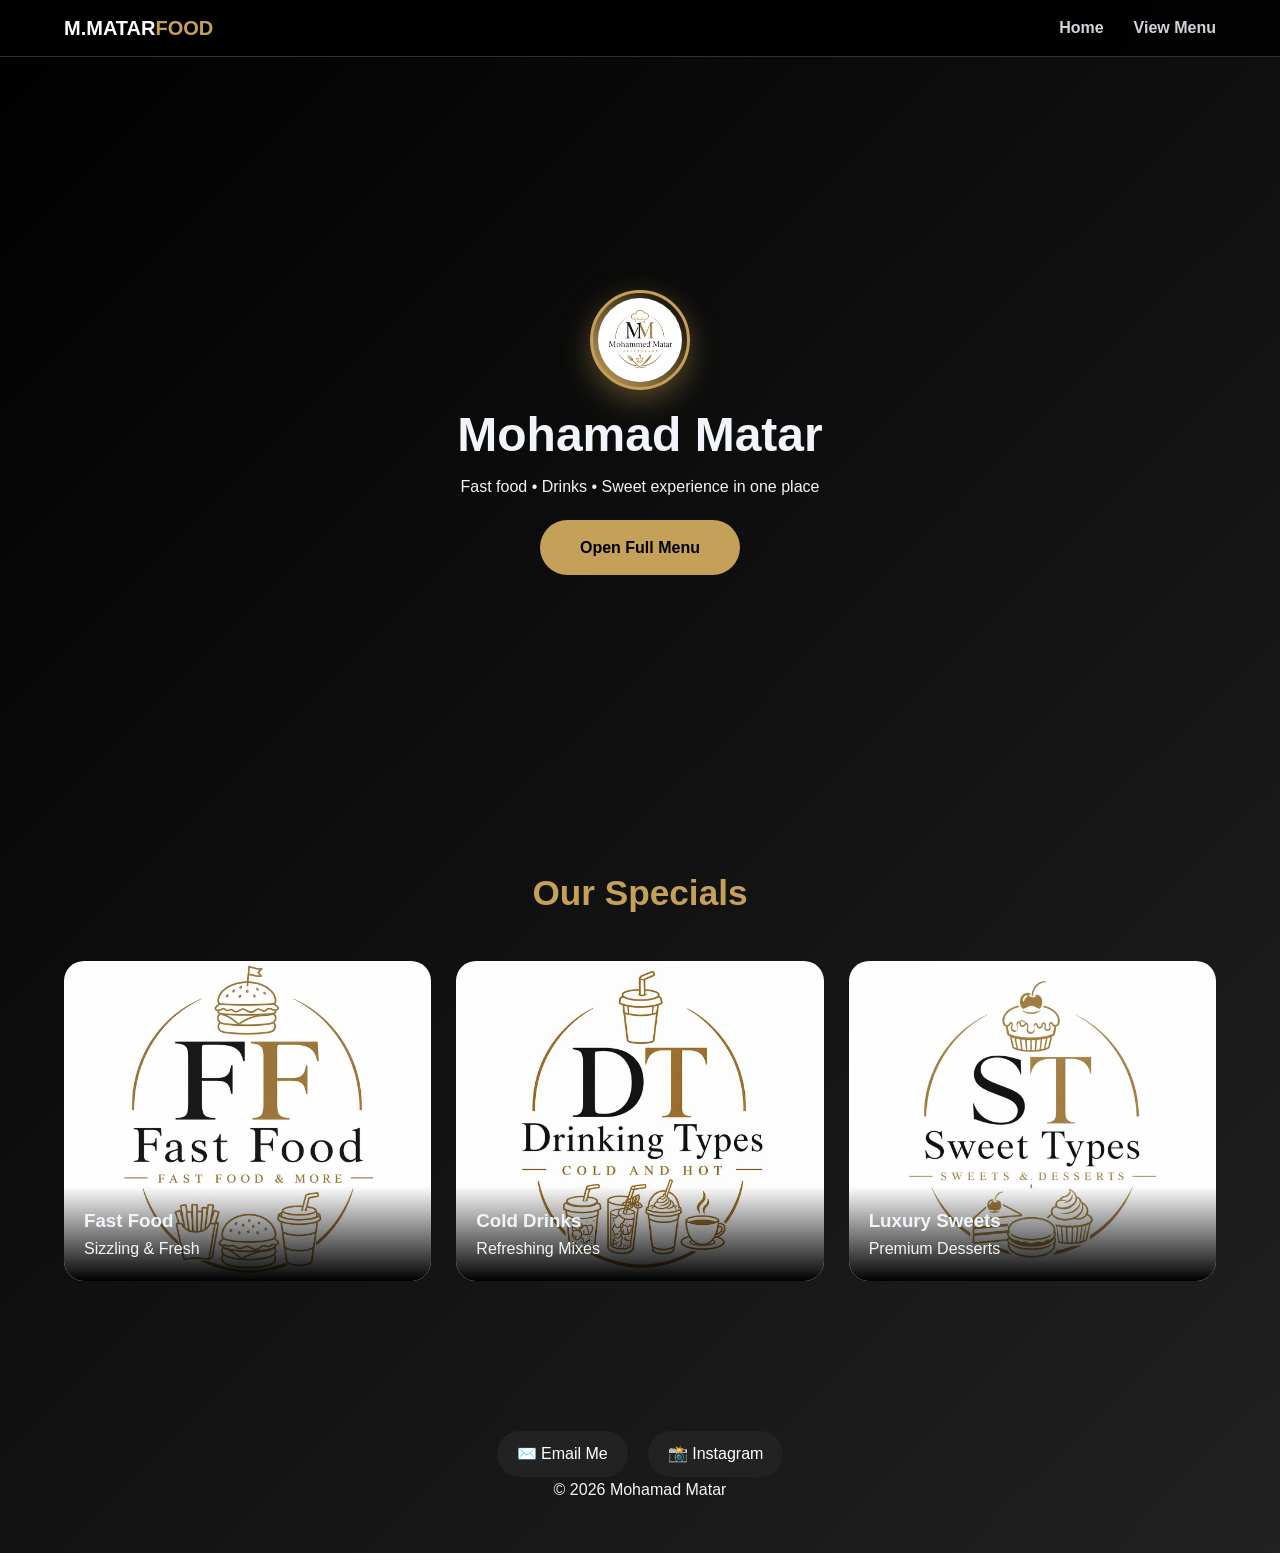
<file: index.html>
<!DOCTYPE html>
<html lang="en">
<head>
    <meta charset="UTF-8">
    <meta name="viewport" content="width=device-width, initial-scale=1.0">
    <title>Mohamad Matar | Home</title>
    <link rel="stylesheet" href="style.css">
</head>
<body>

<!-- NAVBAR -->
<nav class="navbar">
    <div class="logo">M.MATAR<span>FOOD</span></div>
    <ul class="nav-links">
        <li><a href="index.html" class="active-link">Home</a></li>
        <li><a href="menu.html">View Menu</a></li>
    </ul>
</nav>

<!-- HERO -->
<header class="home-hero">
    <div class="hero-content">
        <img src="images/Restaurant.jpg.jpeg" class="avatar" alt="Restaurant">
        <h1>Mohamad Matar</h1>
        <p class="bio">Fast food • Drinks • Sweet experience in one place</p>
        <a href="menu.html" class="cta-btn">Open Full Menu</a>
    </div>
</header>

<!-- SPECIALS -->
<section class="gallery-section">
    <h2 class="section-title">Our Specials</h2>

    <div class="gallery-grid">

        <div class="gallery-card">
            <img src="images/FastFood.jpg.jpeg" alt="Fast Food">
            <div class="gallery-info">
                <h3>Fast Food</h3>
                <p>Sizzling & Fresh</p>
            </div>
        </div>

        <div class="gallery-card">
            <img src="images/Drinking.jpeg" alt="Drinks">
            <div class="gallery-info">
                <h3>Cold Drinks</h3>
                <p>Refreshing Mixes</p>
            </div>
        </div>

        <div class="gallery-card">
            <img src="images/Sweet.jpeg" alt="Sweets">
            <div class="gallery-info">
                <h3>Luxury Sweets</h3>
                <p>Premium Desserts</p>
            </div>
        </div>

    </div>
</section>

<!-- FOOTER -->
<footer class="contact-footer">
    <div class="contact-links">
        <a href="mailto:mohamadmatar950@gmail.com" class="contact-item">✉️ Email Me</a>
        <a href="https://instagram.com" target="_blank" class="contact-item">📸 Instagram</a>
    </div>
    <p>© 2026 Mohamad Matar</p>
</footer>

</body>
</html>
</file>
<file: style.css>
/* --- 1. BASE STYLES --- */
* {
    margin: 0;
    padding: 0;
    box-sizing: border-box;
}

body {
    background-color: #000000;
    background: linear-gradient(-45deg, #000000, #1a1a1a, #2c2c2c, #000000);
    background-size: 400% 400%;
    animation: gradientBG 15s ease infinite;
    color: #f1f5f9;
    font-family: 'Inter', -apple-system, sans-serif;
    line-height: 1.6;
    scroll-behavior: smooth;
    min-height: 100vh;
}

@keyframes gradientBG {
    0% { background-position: 0% 50%; }
    50% { background-position: 100% 50%; }
    100% { background-position: 0% 50%; }
}

/* --- 2. NAVBAR --- */
.navbar {
    display: flex;
    justify-content: space-between;
    align-items: center;
    padding: 12px 5%;
    background: rgba(0, 0, 0, 0.85);
    backdrop-filter: blur(15px);
    -webkit-backdrop-filter: blur(15px);
    position: fixed;
    width: 100%;
    top: 0;
    z-index: 1000;
    border-bottom: 1px solid rgba(197, 160, 89, 0.3);
}

.logo {
    font-weight: 900;
    font-size: 20px;
    color: #fff;
}

.logo span {
    color: #c5a059;
}

.nav-links {
    display: flex;
    list-style: none;
    gap: 30px;
}

.nav-links a {
    color: #d1d5db;
    text-decoration: none;
    font-weight: 600;
    transition: 0.3s;
    position: relative;
}

.nav-links a::after {
    content: "";
    position: absolute;
    width: 0%;
    height: 2px;
    bottom: -5px;
    left: 0;
    background: #c5a059;
    transition: 0.3s;
}

.nav-links a:hover::after {
    width: 100%;
}

.nav-links a:hover,
.active-link {
    color: #c5a059;
}

/* 🛒 CART ICON */
.cart-icon {
    color: #c5a059;
    font-weight: 700;
    background: rgba(197, 160, 89, 0.1);
    padding: 8px 16px;
    border-radius: 50px;
    border: 1px solid rgba(197, 160, 89, 0.3);
    transition: 0.3s;
}

.cart-icon:hover {
    background: #c5a059;
    color: #000;
}

#cart-count {
    background: #c5a059;
    color: #000;
    padding: 3px 8px;
    border-radius: 50%;
    margin-left: 5px;
    font-size: 12px;
}

/* --- 3. HERO --- */
.home-hero {
    height: 85vh;
    display: flex;
    flex-direction: column;
    align-items: center;
    justify-content: center;
    text-align: center;
    padding-top: 100px;
}

/* HERO IMAGE */
.avatar {
    width: 100px;
    height: 100px;
    border-radius: 50%;
    border: 3px solid #c5a059;
    padding: 5px;
    background: linear-gradient(45deg, #c5a059, #000);
    object-fit: cover;
    box-shadow: 0 10px 30px rgba(197, 160, 89, 0.4);
    transition: 0.4s ease;
    animation: glow 3s infinite alternate;
}

.avatar:hover {
    transform: scale(1.08) rotate(2deg);
    box-shadow: 0 15px 40px rgba(197, 160, 89, 0.6);
}

@keyframes glow {
    from {
        box-shadow: 0 0 10px rgba(197,160,89,0.3);
    }
    to {
        box-shadow: 0 0 25px rgba(197,160,89,0.7);
    }
}

.home-hero h1 {
    font-size: 3rem;
}

/* CTA BUTTON */
.cta-btn {
    background: #c5a059;
    color: #000;
    padding: 15px 40px;
    border-radius: 50px;
    text-decoration: none;
    font-weight: 700;
    display: inline-block;
    margin-top: 20px;
    transition: 0.3s;
}

.cta-btn:hover {
    background: #e2c27d;
    transform: translateY(-3px) scale(1.05);
}

/* --- 4. GALLERY --- */
.section-title {
    text-align: center;
    font-size: 2.2rem;
    margin-bottom: 40px;
    color: #c5a059;
}

.gallery-section {
    padding: 100px 5%;
}

.gallery-grid {
    display: grid;
    grid-template-columns: repeat(auto-fit, minmax(300px, 1fr));
    gap: 25px;
}

.gallery-card {
    border-radius: 20px;
    overflow: hidden;
    height: 320px;
    position: relative;
    transition: 0.3s;
}

.gallery-card:hover {
    transform: scale(1.03);
}

.gallery-card img {
    width: 100%;
    height: 100%;
    object-fit: cover;
    transition: 0.4s;
}

.gallery-card:hover img {
    transform: scale(1.1);
}

.gallery-info {
    position: absolute;
    bottom: 0;
    width: 100%;
    padding: 20px;
    background: linear-gradient(to top, black, transparent);
}

/* --- 5. MENU --- */
.menu-container {
    padding: 140px 5% 40px;
}

.filter-tabs {
    display: flex;
    justify-content: center;
    gap: 10px;
    margin-bottom: 40px;
    flex-wrap: wrap;
}

/* 🔥 FILTER BUTTON (UPDATED) */
.filter-btn {
    background: #222;
    color: #aaa;
    border: none;
    padding: 10px 18px;
    border-radius: 50px;
    cursor: pointer;
    transition: 0.3s;
    position: relative;
    overflow: hidden;
}

/* HOVER */
.filter-btn:hover {
    background: #c5a059;
    color: #000;
    transform: translateY(-2px);
    box-shadow: 0 5px 15px rgba(197,160,89,0.3);
}

/* ACTIVE BUTTON */
.filter-btn.active {
    background: #c5a059;
    color: #000;
    transform: scale(1.05);
    box-shadow: 0 8px 20px rgba(197,160,89,0.4);
}

/* CATEGORY COLORS (FAST / SWEET / DRINK / OTHER) */
.filter-btn[data-category="fast"].active {
    background: #ff9800;
    color: #000;
}

.filter-btn[data-category="sweet"].active {
    background: #e91e63;
    color: #fff;
}

.filter-btn[data-category="drink"].active {
    background: #03a9f4;
    color: #fff;
}

.filter-btn[data-category="other"].active {
    background: #9c27b0;
    color: #fff;
}

/* MENU GRID */
.menu-grid {
    display: grid;
    grid-template-columns: repeat(auto-fit, minmax(320px, 1fr));
    gap: 20px;
}

/* MENU CARD */
.menu-card {
    display: flex;
    align-items: center;
    gap: 12px;
    background: rgba(20,20,20,0.8);
    padding: 15px;
    border-radius: 15px;
    border: 1px solid #222;
    transition: 0.3s;
}

.menu-card:hover {
    transform: translateY(-5px) scale(1.02);
    border-color: #c5a059;
}

/* MENU IMAGE */
.menu-img {
    width: 70px;
    height: 70px;
    min-width: 70px;
    border-radius: 12px;
    object-fit: cover;
}

/* ITEM DETAILS */
.item-details {
    flex: 1;
}

.item-name {
    font-size: 1.1rem;
}

.item-desc {
    font-size: 0.85rem;
    color: #94a3b8;
}

.item-price {
    color: #c5a059;
    font-weight: bold;
}

/* ADD BUTTON */
.add-btn {
    margin-top: 6px;
    background: #c5a059;
    border: none;
    padding: 6px 12px;
    border-radius: 20px;
    cursor: pointer;
    font-size: 12px;
    transition: 0.3s;
}

.add-btn:hover {
    background: #e2c27d;
    transform: scale(1.1);
}

/* --- 6. CART --- */
.cart-section {
    max-width: 900px;
    margin: 50px auto;
    padding: 25px;
    background: rgba(20,20,20,0.9);
    border-radius: 20px;
}

.cart-item {
    display: flex;
    justify-content: space-between;
    margin-bottom: 10px;
    background: #111;
    padding: 10px;
    border-radius: 10px;
}

.cart-item button {
    background: none;
    border: none;
    color: red;
    cursor: pointer;
}

#cart-total {
    margin-top: 20px;
    color: #c5a059;
}

.order-btn {
    width: 100%;
    margin-top: 20px;
    background: #25D366;
    padding: 12px;
    border-radius: 50px;
    border: none;
    font-weight: bold;
    cursor: pointer;
    transition: 0.3s;
}

.order-btn:hover {
    transform: scale(1.05);
}

/* --- 7. FOOTER --- */
.contact-footer {
    text-align: center;
    padding: 50px 5%;
}

.contact-links {
    display: flex;
    justify-content: center;
    gap: 20px;
    flex-wrap: wrap;
}

.contact-item {
    background: #222;
    padding: 10px 20px;
    border-radius: 50px;
    color: #fff;
    text-decoration: none;
    transition: 0.3s;
}

.contact-item:hover {
    background: #c5a059;
    color: #000;
}

/* --- 8. RESPONSIVE --- */
@media (max-width: 768px) {
    .menu-card {
        flex-direction: column;
        text-align: center;
    }

    .menu-img {
        width: 100px;
        height: 100px;
        margin: 0 auto 10px;
    }

    .avatar {
        width: 120px;
        height: 120px;
    }
}
</file>
